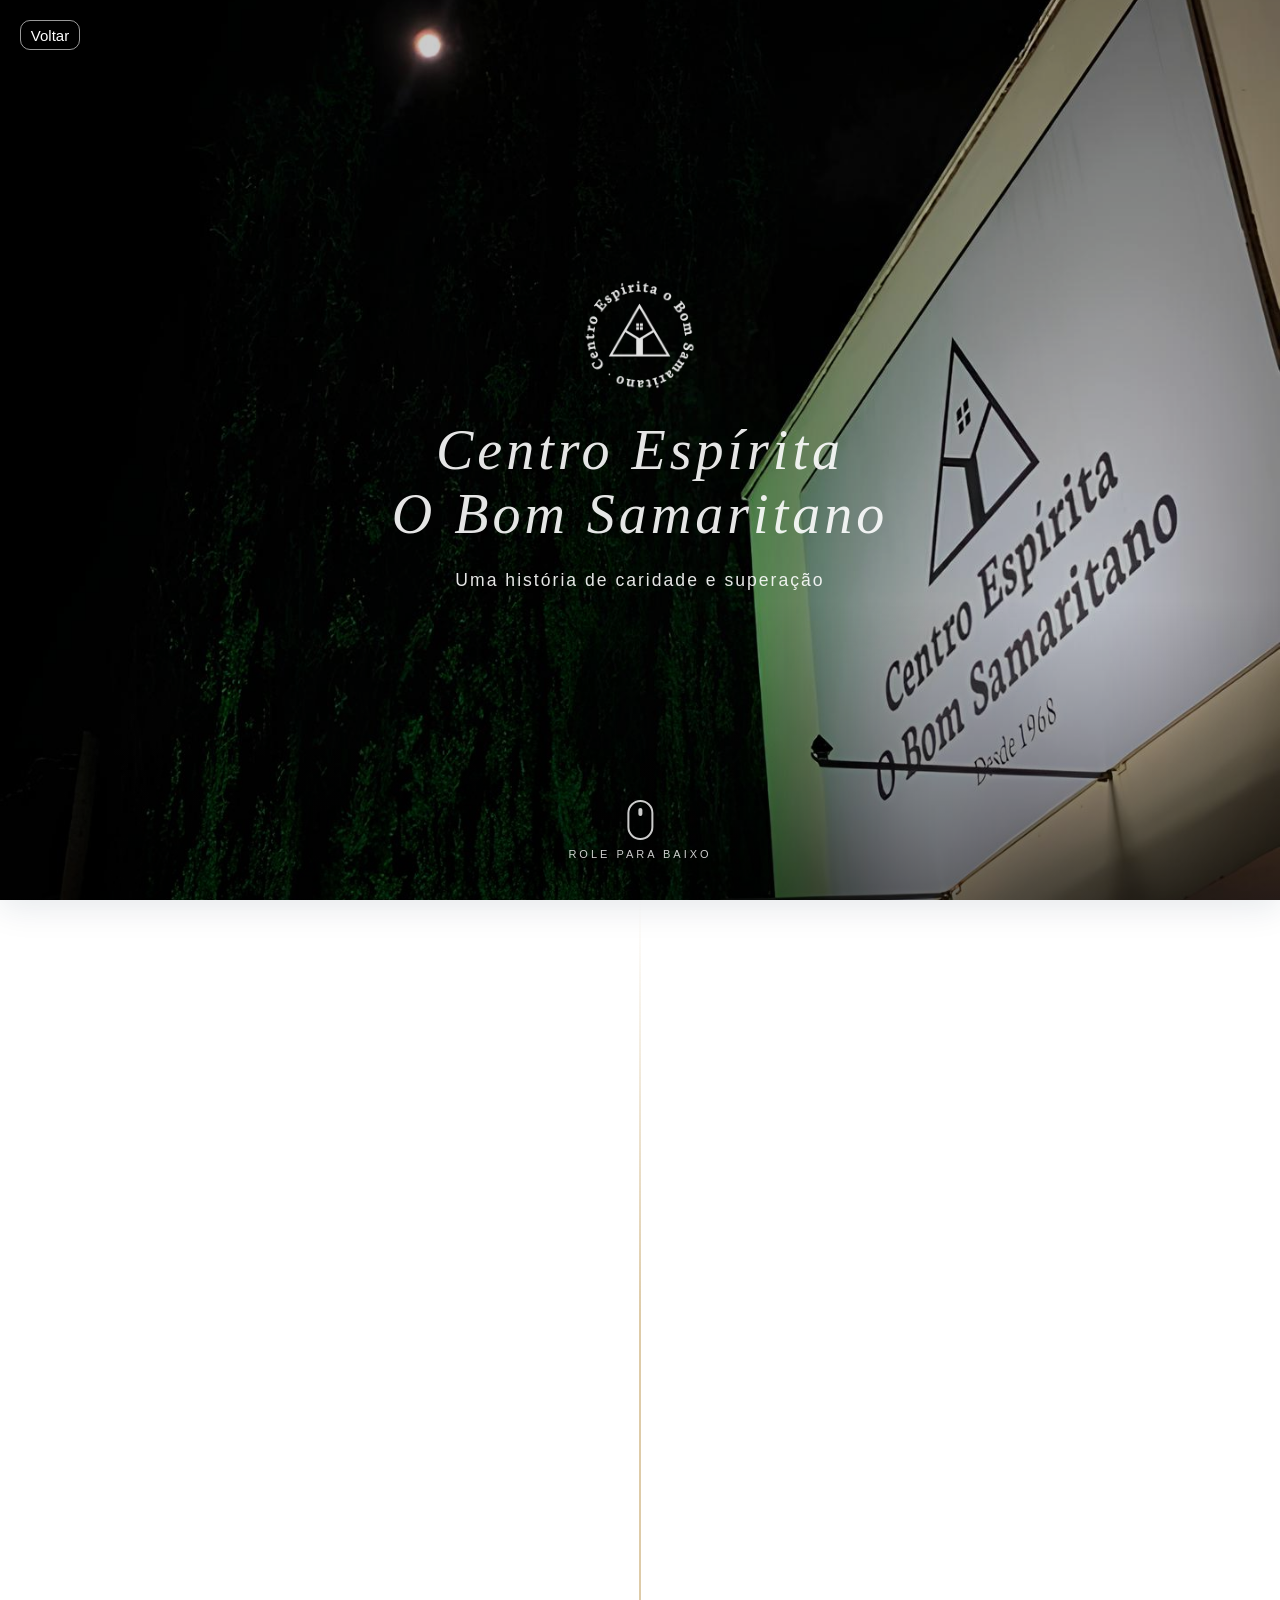
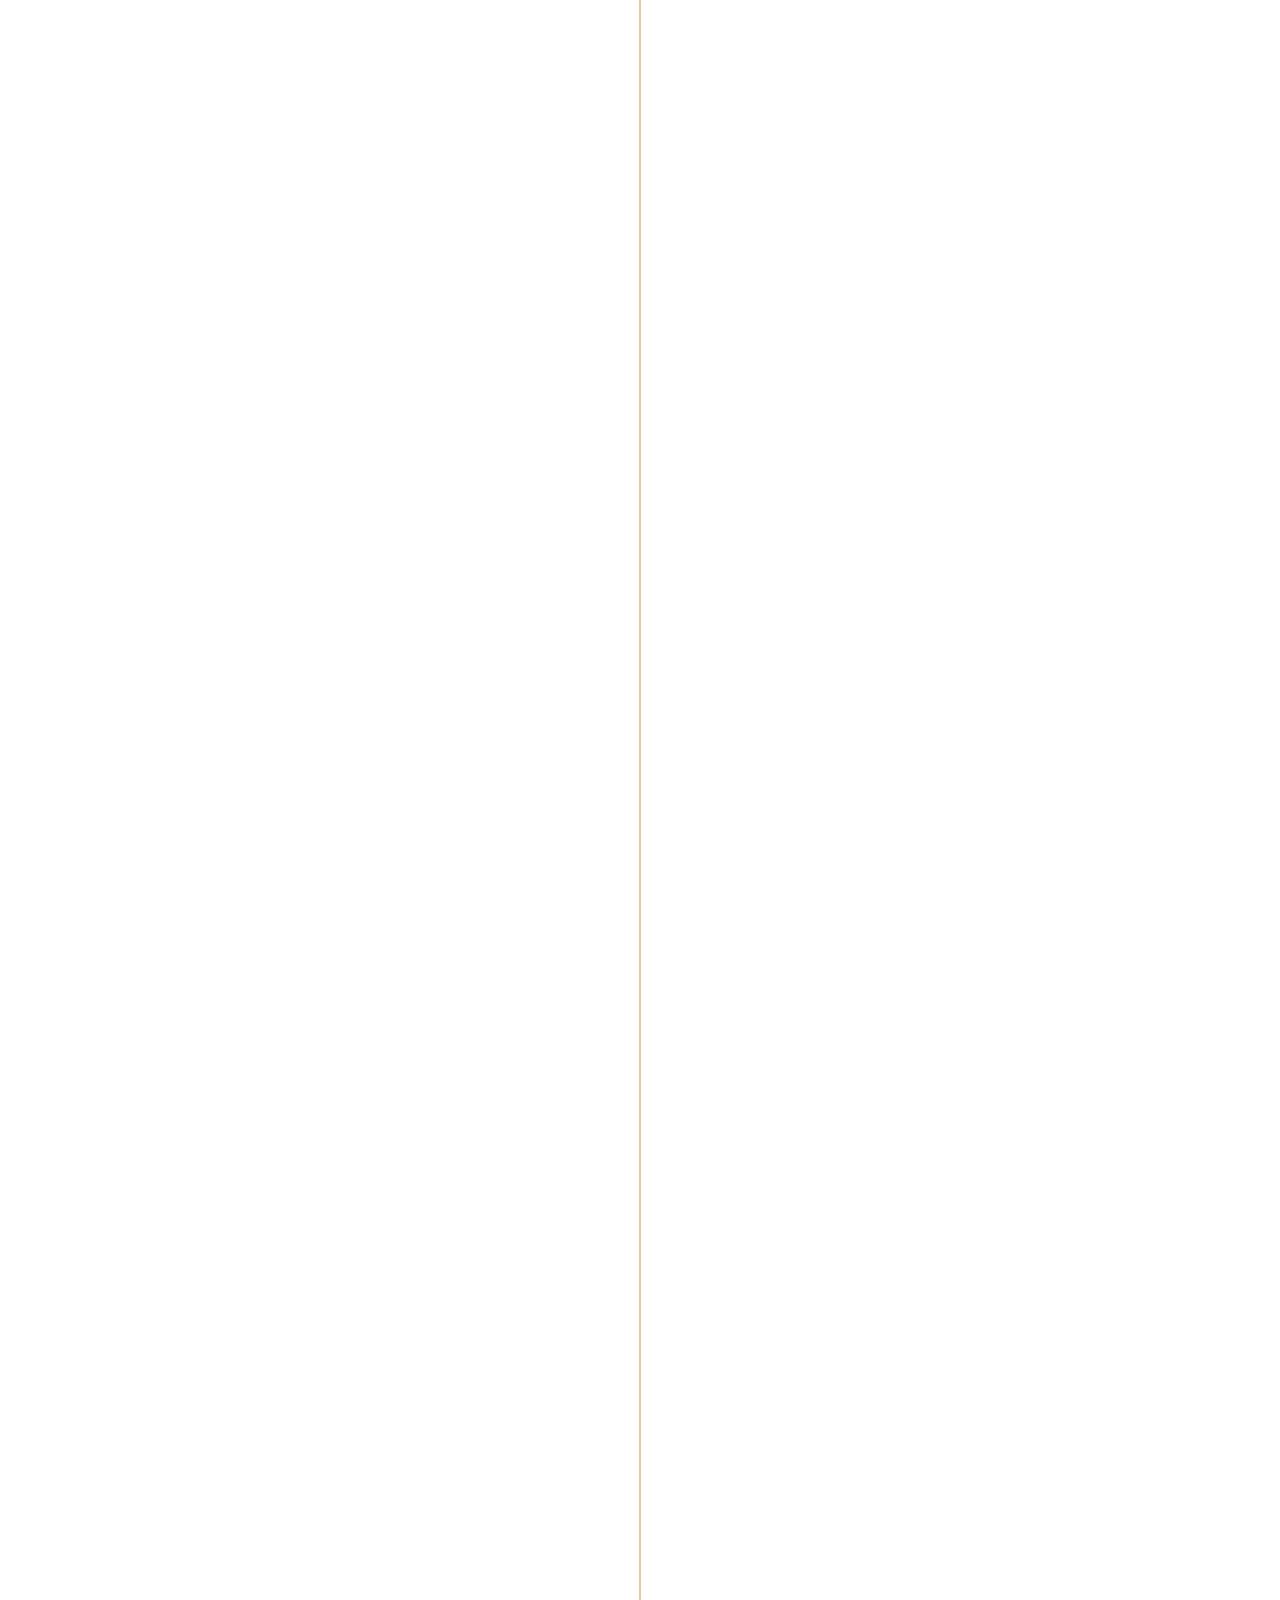
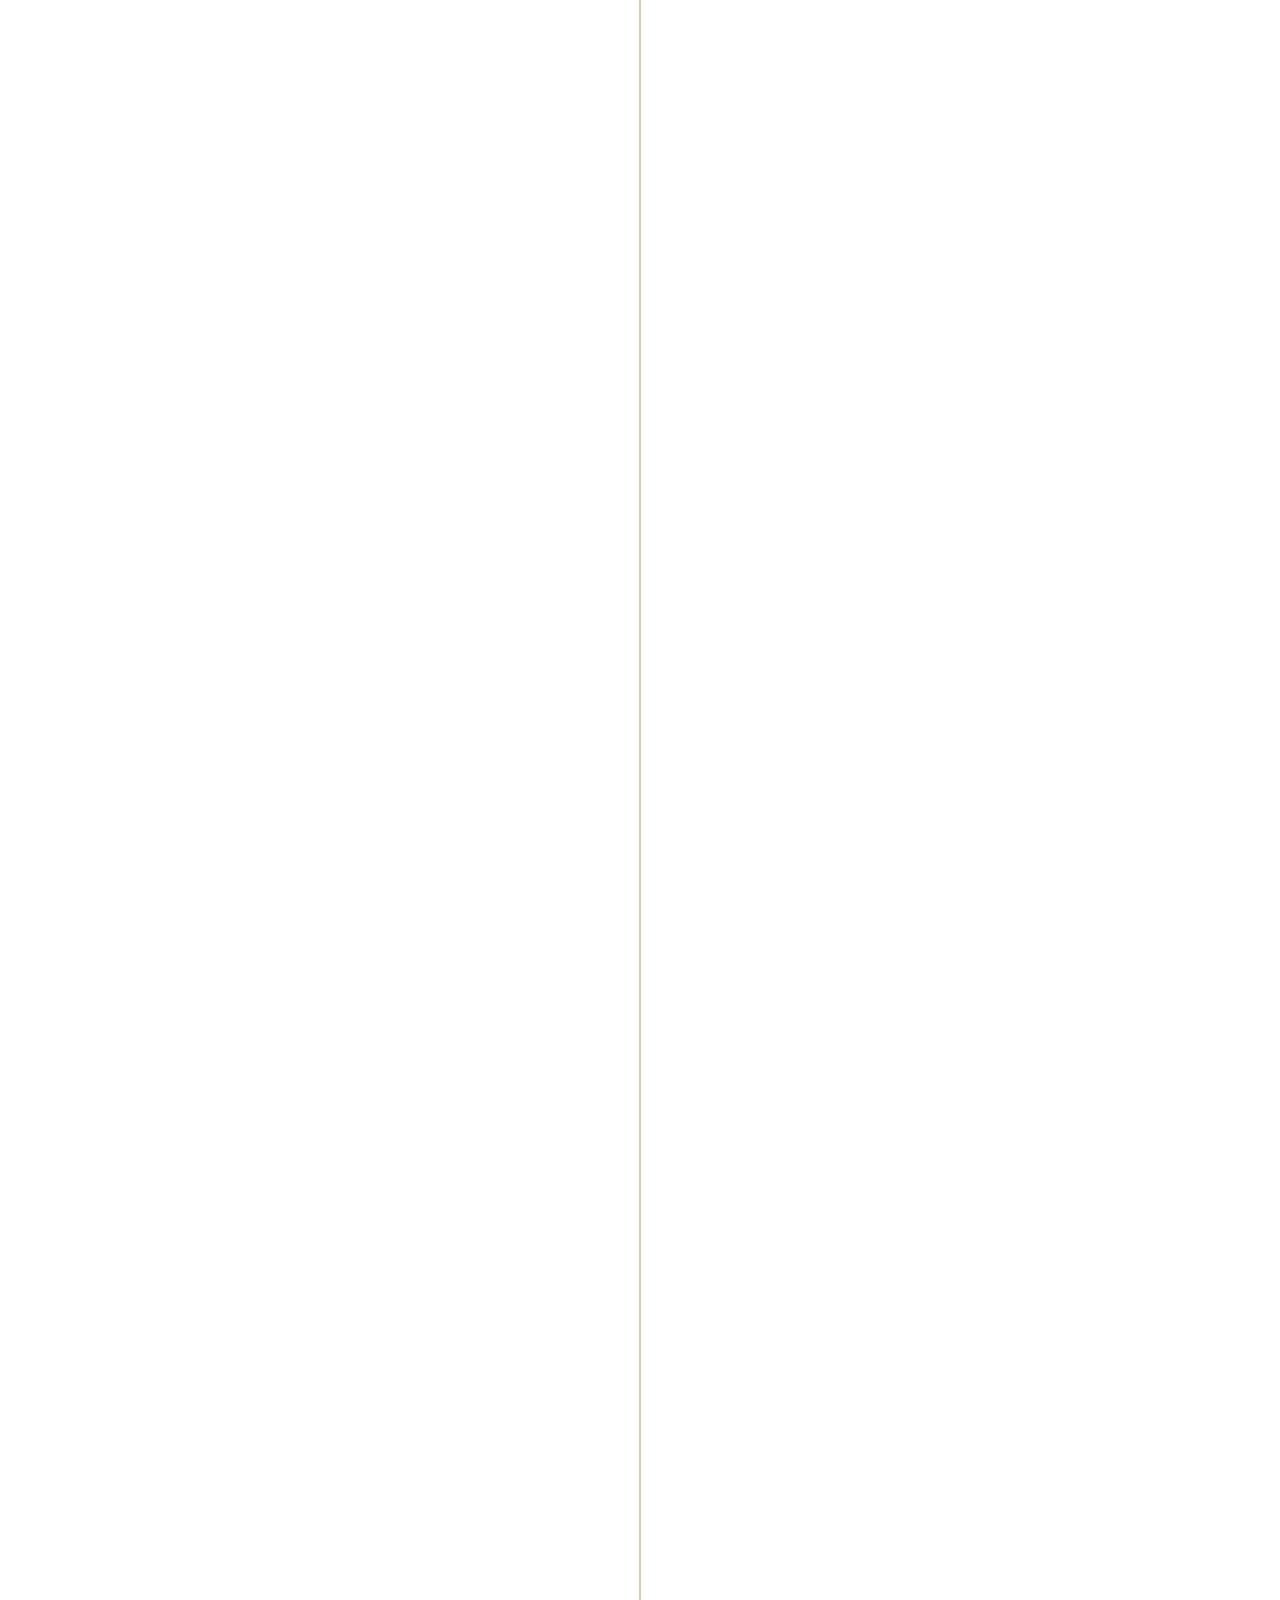
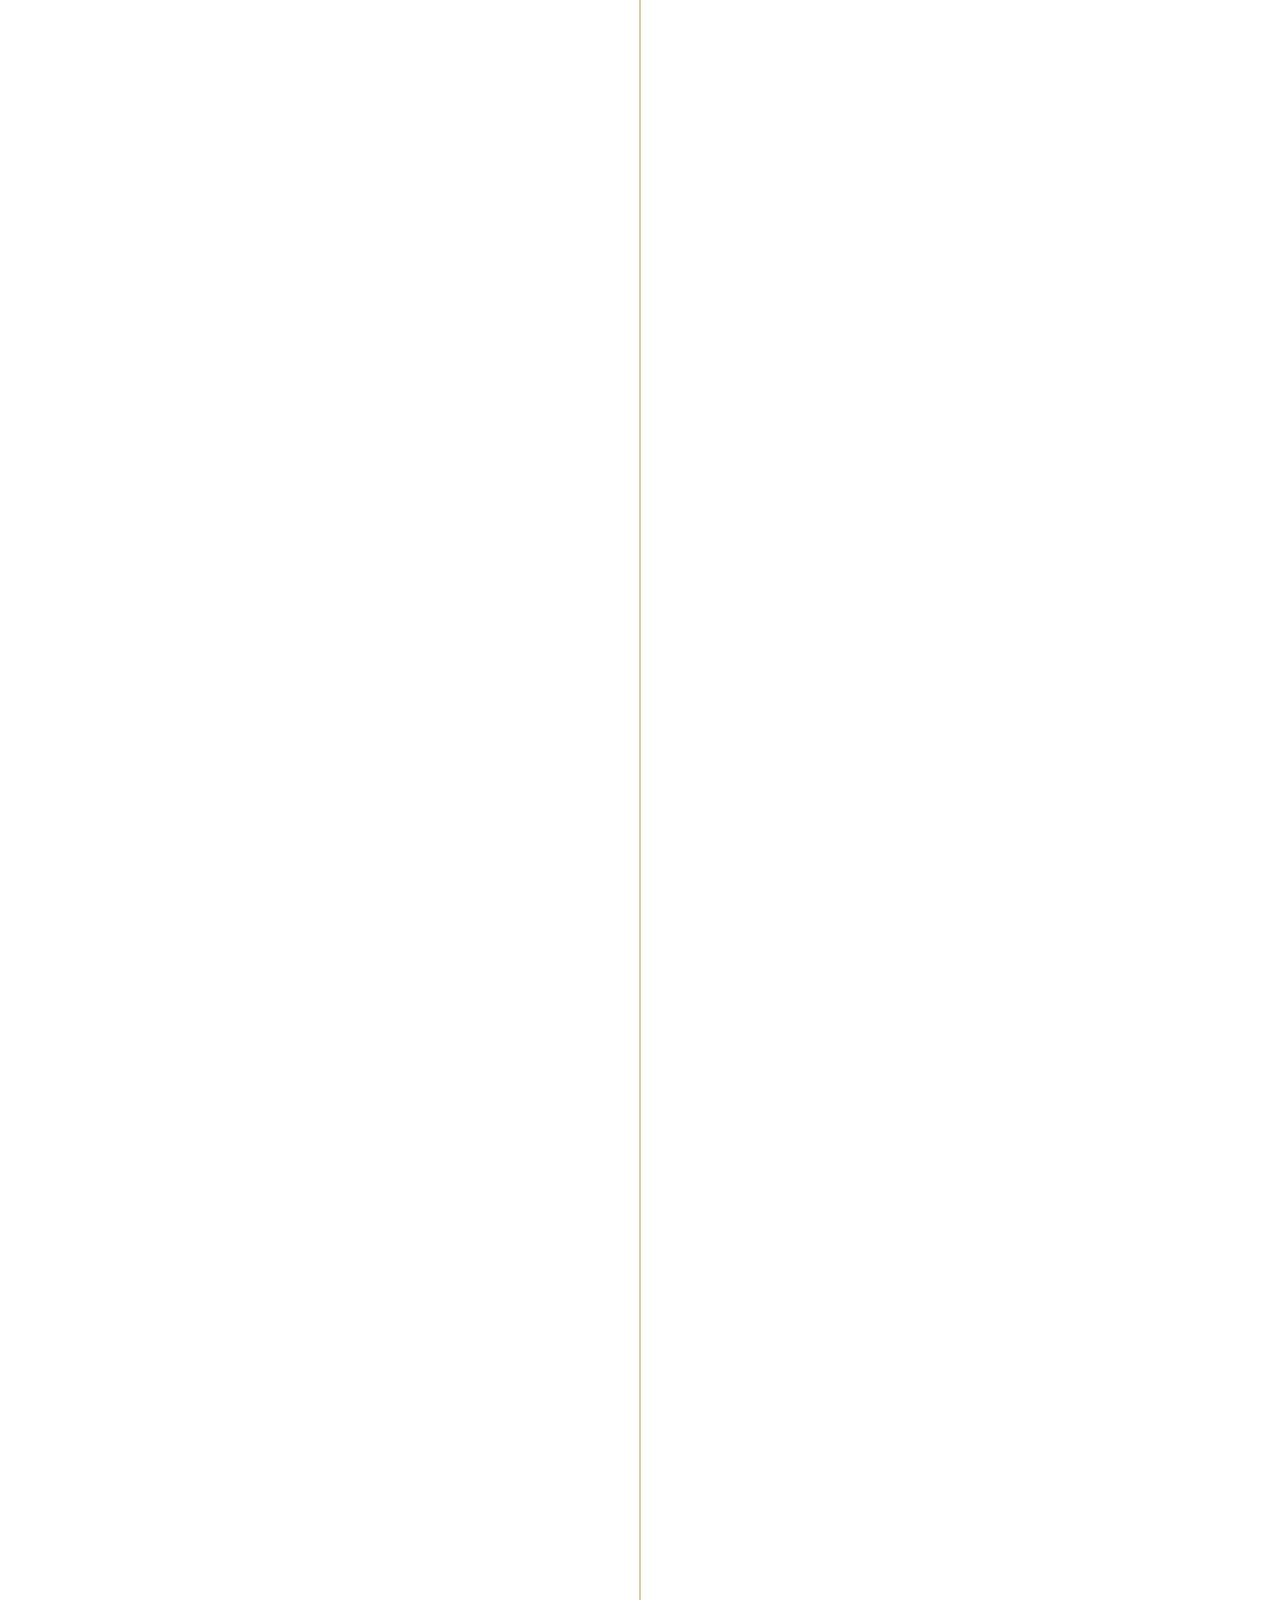
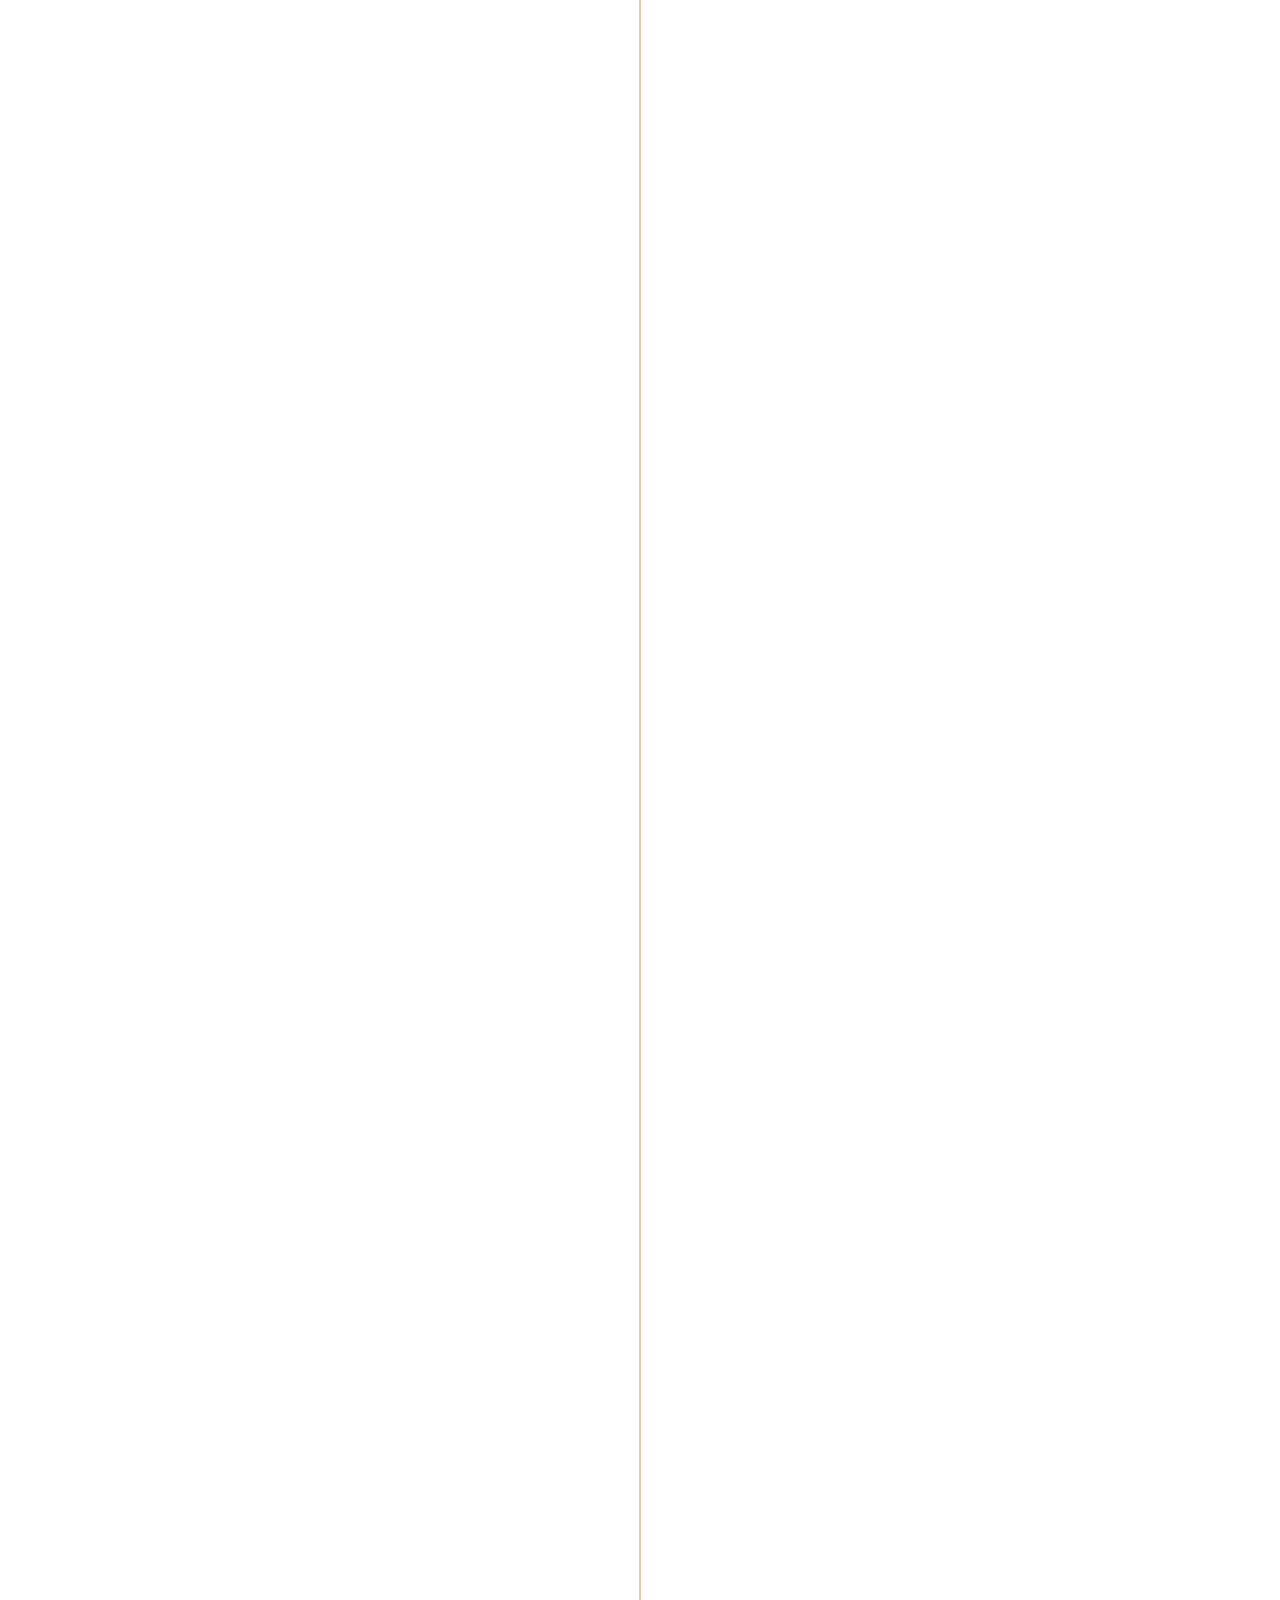
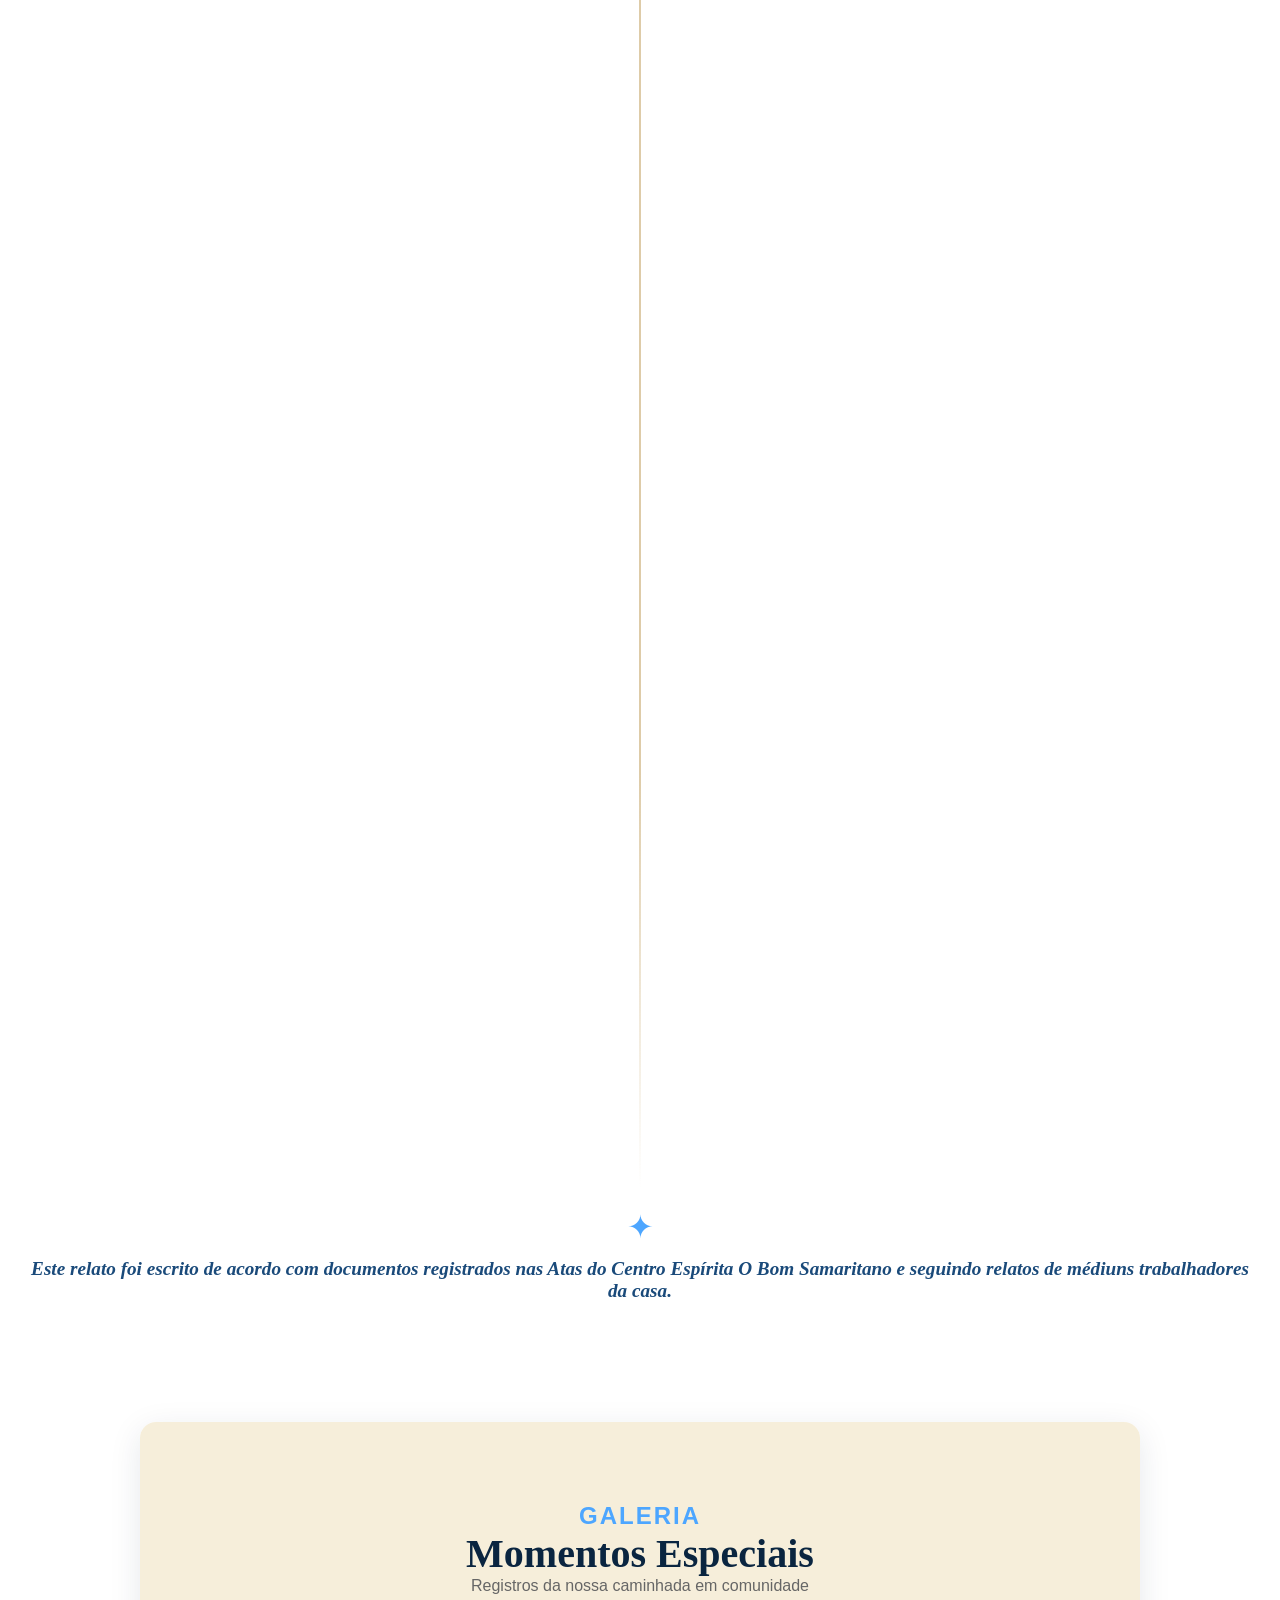
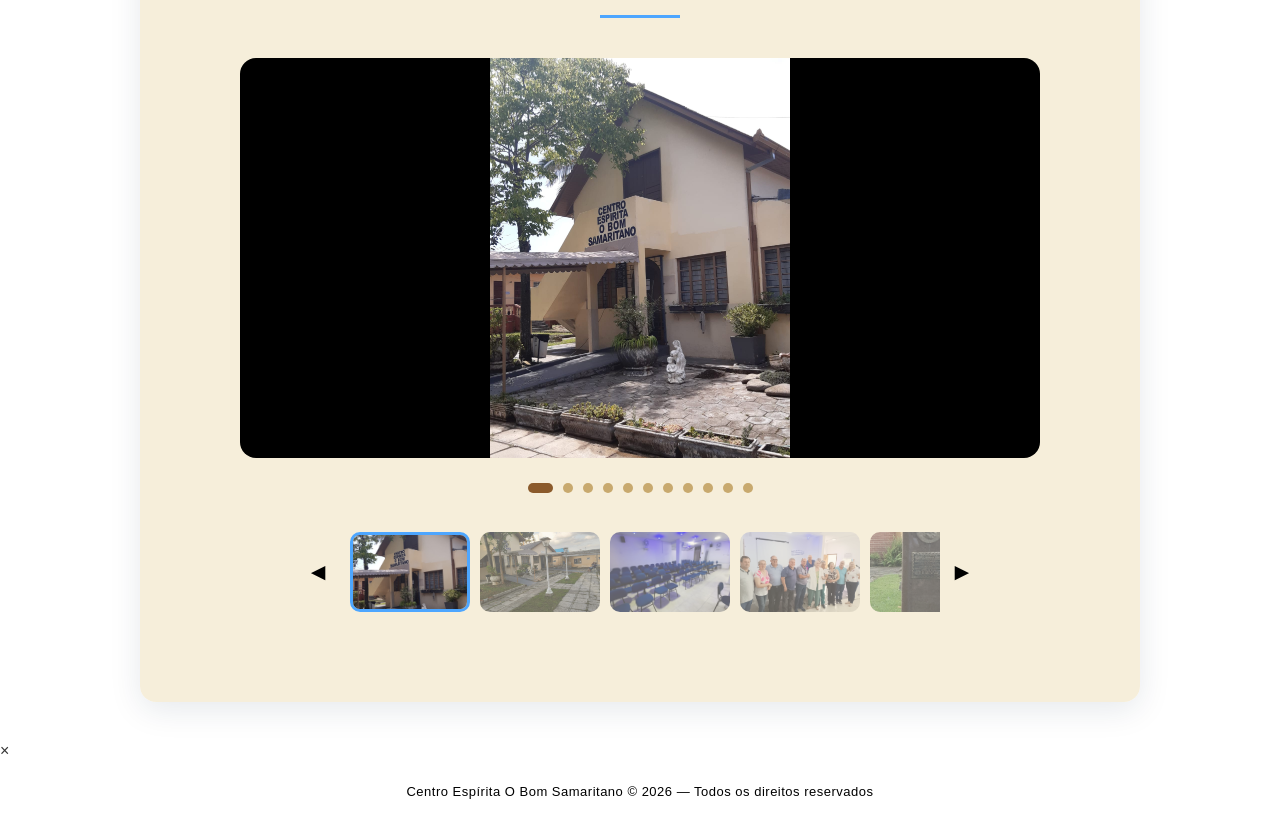
<file: historia.html>
<!DOCTYPE html>
<html lang="pt-BR">
<head>
  <meta charset="UTF-8">
  <meta name="viewport" content="width=device-width, initial-scale=1.0">
  <title>História - O Bom Samaritano</title>
  <link rel="shortcut icon" sizes="180x180" href="./assets/logoColorida2.png" type="image/x-icon">
  <link rel="stylesheet" href="Style.css">
  <link rel="stylesheet" href="historia.css">
  <link href="https://unpkg.com/aos@2.3.4/dist/aos.css" rel="stylesheet">
</head>

<body>
    <!-- NAVBAR FIXA -->
    <body class="historia">

    <div class="fundo-fixo"></div>

        <a href="javascript:history.back()" class="btn-voltar">
        Voltar
        </a>

    <nav class="navbar-historia">
        <img src="/assets/logo.png" alt="Logo CEBS" class="navbar-logo-img">
    </nav>

    <!-- HERO -->
    <section class="hero-historia">

        <div class="overlay">
            <div class="hero-content">
                <img src="/assets/logo.png" alt="Logo CEBS" class="hero-logo">
                <h1>Centro Espírita<br>O Bom Samaritano</h1>
                <p>Uma história de caridade e superação</p>
            </div>
        </div>
    </section>

    <div class="scroll-hint">
        <div class="mouse">
            <div class="wheel"></div>
        </div>
        <p>Role para baixo</p>
    </div>

    <!-- TIMELINE -->
    <div class="timeline">

            <div class="item">
                <div class="card">
                    <h3>O início de tudo</h3>
                    <p>Ao final da década de 1960 e início de 1970, a Doutrina Espírita passava por um processo de expansão e consolidação pelo Brasil. Com nomes como Chico Xavier e Divaldo Franco fortalecendo e divulgando o espiritismo, este conquistava cada vez mais adeptos. E foi nessa época, mais precisamente no dia 24 de junho de 1968 que alguns amigos começaram a se reunir e criaram um grupo espírita. Essas reuniões tinham como objetivo aprofundar o conhecimento dos participantes na doutrina.</p>
                    <br>
                    <p>Filiados ao Icepa – Instituto de Cultura Espírita do Paraná, o grupo foi aumentando. Com investimento próprio, eles possuíam uma casa, onde faziam as reuniões.</p>
                    <br>
                    <p>Em meio aos estudos, o grupo precisava de um nome. Foi então que, olhando para dentro do próprio grupo veio a inspiração. Um dos participantes fazia uma ação voluntária. Ele arrecadava doações de roupas e alimentos e distribuía entre as famílias da Vila Ferroviária (localizada próxima à Vila Guaíra), em Curitiba. Por essa atitude, pelo amor e caridade tão presentes na Doutrina Espírita, em homenagem a esse colega, o nome sugerido e aceito por todos foi Centro Espírita O Bom Samaritano, carinhosamente chamado de CEBS.</p>
                </div>
                <span class="ano">1968</span>
            </div>

            <div class="item direita">
                <div class="card">
                    <h3>Nova sede e Escola de Médiuns</h3>
                    <p>Começou, então, o atendimento à comunidade e o trabalho foi crescendo. E, no ano de 1978, o CEBS deixou a casa da Rua Baltazar Carrasco dos Reis e foi para a Rua Desembargador Westphalen, para ter um espaço maior. Neste ano também foi criada a Escola de Médiuns.</p>
                </div>
                <span class="ano">1978</span>
            </div>

            <div class="item">
                <div class="card">
                    <h3>Parceria com a Faculdade Espírita</h3>
                    <p>Com a aquisição desta nova sede, o Centro passava por certa dificuldade financeira. Foi, então, que no ano seguinte, em 1979, um dos participantes do grupo, o professor Ulyssea (proprietário da Faculdade Espírita do Paraná) sugeriu que o Bom Samaritano transferisse sua sede para a Faculdade (Rua Tobias de Macedo Júnior, 246), onde não pagaria aluguel, e teria muito espaço para os atendimentos. A ideia era vender os dois terrenos (Rua Baltazar e Rua Desembargador Westphalen) e aplicar o valor na compra de outro imóvel. Após uma visita ao local e consulta aos mentores espirituais da Faculdade, registrou-se em ata a seguinte declaração:</p>
                    <br>
                    <p><em>Retirado Registro no Caderno de Atas – Ata n.27 09/09/1979</em></p>
                    <br>
                    <p><em>"Conforme proposição do irmão Ulyssea na última reunião desta Diretoria, oferecendo sede junto a sede da Faculdade para os trabalhos mediúnicos desta casa de oração, o Sr. Presidente expôs aos presentes o resultado da visita que fez àquela Instituição, analisando as vantagens da mudança, mesmo sem estar concluído, a casa que tem estilo de Igreja, presta-se bastante bem para as reuniões, cujo espaço exclusivo comporta aproximadamente 50 pessoas e seus metros quadrados de área construída."</em></p>
                    <br>
                    <p>Foi feita a mudança e, no mesmo ano, o Centro iniciava uma nova jornada, numa nova sede onde permaneceu por 43 anos.</p>
                    <br>
                    <p>Com o tempo, os bens imóveis do Centro Espírita começaram a ser alvo de invasão de moradores de rua e de vândalos. Por isso, em função do acordo firmado com o professor Ulyssea em relação à mudança de sede, os bens foram passados para a posse da Fundação de Cultura Espírita, que assumiu as prestações que faltavam para finalizar o pagamento. Assim, o Centro Espírita O Bom Samaritano ficava livre das dívidas dos terrenos e construção da casa, já que possuía uma nova sede na Faculdade Espírita do Paraná.</p>
                    <br>
                    <p>E, assim, os atendimentos continuaram e foram aumentando com o passar do tempo, inclusive os alunos da Faculdade demonstraram interesse em participar das reuniões espíritas.</p>
                </div>
                <span class="ano">1979</span>
            </div>

            <div class="item direita">
                <div class="card">
                    <h3>Crescimento e ações beneficentes</h3>
                    <p>Na década de 1980, o Bom Samaritano começou a participar e promover eventos com o intuito de arrecadar fundos para, além de manter o funcionamento da casa, melhorar o atendimento (estrutura física) e continuar auxiliando as famílias carentes. O CEBS participou da Feira de Artesanato na Praça Oswaldo Cruz, organizou Chá Beneficente, entre outras ações.</p>
                </div>
                <span class="ano">1980</span>
            </div>

            <div class="item">
                <div class="card">
                    <h3>Casa cheia de vida</h3>
                    <p>No ano de 1988, a Casa realizava trabalho durante quase todos os dias da semana, tinha o Grupo Joanna De Angelis, Grupo Eurípedes Barsanulfo, Grupo Frei Antônio, Evangelização e grupo de jovens. Dessa forma, a estrutura física voltou a ser uma preocupação, pois a casa estilo Capelinha onde era o CEBS, já não comportava mais todas as pessoas que procuravam atendimento.</p>
                </div>
                <span class="ano">1988</span>
            </div>

            <div class="item direita">
                <div class="card">
                    <h3>Nova gestão e reforma</h3>
                    <p>E assim, passou-se o tempo, atendendo o público, praticando a caridade e buscando recursos para aumentar a sede. Foi quando, em 1998, Marina Zanatta assumiu a Diretoria do Centro. Logo, iniciou a busca por apoio financeiro de empresários, realizou mais eventos para, finalmente, iniciar a reforma da Casa Espírita, que estava comprometida por cupins. Assim, em 2003, foi construído o segundo andar da Capelinha. Além disso, neste mesmo ano, foi criado o Grupo de Estudos sobre a Doutrina Espírita às segundas-feiras à noite. Dois anos depois, deu-se início ao projeto de construção do segundo prédio, ao lado da Capelinha, que comportaria os grupos de estudo. Ele foi concluído em 2006.</p>
                    <br>
                    <p>Dentre todas as ações promovidas pelo CEBS, uma das mais marcantes foi a construção da Escola Rural Onofre Soares, o que beneficiou mais de 100 crianças que dependiam da escola para fazer as refeições diárias.</p>
                    <br>
                    <p>Entre ações beneficentes, doações de cestas básicas e eventos para arrecadar recursos financeiros, o Centro Espírita foi trabalhando, aumentando grupo de estudos. Por um tempo promoveu o Grupo de Evangelização Infantil, realizava o atendimento fraterno e o atendimento de saúde.</p>
                </div>
                <span class="ano">1998–2006</span>
            </div>

            <div class="item">
                <div class="card">
                    <h3>Atendimento de saúde espiritual</h3>
                    <p>A partir do ano de 2010, a Presidente Marina com demais médiuns fizeram algumas excursões para a Cidade São José (região metropolitana de Florianópolis) para visitar os trabalhos de tratamento de saúde e cirurgias espirituais realizados no Núcleo Espírita Nosso Lar. Durante aquele mesmo ano foi criada a sala de macas, para que o atendimento de saúde fosse feito de forma mais específica e separado dos outros atendimentos da casa.</p>
                </div>
                <span class="ano">2010</span>
            </div>

            <div class="item direita">
                <div class="card">
                    <h3>A pandemia não para a caridade</h3>
                    <p>No ano de 2020, o mundo passou por um período muito complicado, uma pandemia que trancou todos em casa, não era permitida a realização de reuniões, assim como muitos pontos comerciais, muitos centros religiosos fecharam durante este período, para não correr risco de contágio. O Bom Samaritano também teve que se manter fechado durante o resto do ano e, voltou a abrir suas portas, em 2021 com os cuidados necessários e orientados pela Vigilância Sanitária. Mas as orações e estudos dos médiuns da Casa não tiveram pausa, eles continuaram durante todo o período de confinamento, realizando trabalhos a distância através meditações orientadas por mídias eletrônicas, nos mesmos dias e horários dos trabalhos presenciais. Além disso, durante esse difícil período para todos, a presidente não fechou as portas para a caridade. O CEBS continuava recebendo doações de alimentos toda quinta-feira, para que pudessem ser montadas as cestas básicas e entregues a famílias que precisavam desse auxílio.</p>
                </div>
                <span class="ano">2020</span>
            </div>

            <div class="item">
                <div class="card">
                    <h3>A batalha pelo imóvel</h3>
                    <p>Em meio ao trabalho mediúnico, o Bom Samaritano passou a enfrentar um problema mais sério. Já era de conhecimento da instituição que a Faculdade Espírita passava por dificuldades financeiras desde o ano de 1999. Com o passar do tempo, as dificuldades foram aumentando e ela foi à falência. Em função de todo o embróglio que envolvia a Faculdade, no ano de 2016, pois na época em que foi feito o acordo com o professor Ulyssea, levava-se mais em conta a questão da honra, valia o aperto de mão, o olho no olho, por isso, nenhum dos envolvidos atentou-se ao fato da necessidade do registro em cartório da documentação do terreno da Faculdade Espírita sendo passado para a posse do Centro Espírita, muito menos, a importância do registro oficial das atas das reuniões.</p>
                    <br>
                    <p>Desta forma, o Centro Espírita O Bom Samaritano viu-se obrigado a entrar com um processo de Usucapião com objetivo de manter o terreno e imóvel que haviam sido cedidos pelo professor Ulyssea, para ser a sede do Centro Espírita O Bom Samaritano.</p>
                    <br>
                    <p>Nos anos seguintes, o CEBS foi perdendo os recursos judiciais. Sendo assim, ao final do ano de 2023, a Diretoria da Casa foi informada do leilão do terreno onde estava localizado o Centro Espírita e que, por isso, teria 30 dias para deixar o imóvel. Conseguiu-se um prazo maior para que entregasse a casa, e, então, começou a busca por um novo imóvel que comportasse o Bom Samaritano e sua assistência.</p>
                </div>
                <span class="ano">2016–2023</span>
            </div>

            <div class="item direita">
                <div class="card">
                    <h3>Renovação e nova sede</h3>
                    <p>2024 foi um ano de adaptação e renovação. Numa casa nova, com boa parte da assistência também nova, o Centro Espírita O Bom Samaritano se reergueu. Muitas pessoas acompanharam o CEBS, continuaram indo mesmo com a mudança de endereço, mas o Centro conquistou muitas pessoas que ainda não conheciam o trabalho realizado, a cada dia percebe-se um rosto novo em meio aos tantos que vão buscar uma palavra de amor, de consolo, de equilíbrio em nossa Casa.</p>
                    <br>
                    <p>Agora situado na Avenida Vicente Machado n. 2657, o CEBS mantém montado o Bazar Beneficente, que abre de terça a quinta e um sábado por mês e é uma das principais rendas da Casa. Além disso, continuou com os trabalhos de domingo, que iniciaram na sede da Faculdade, com palestras públicas e passe coletivo. E, em 2024, criou-se o grupo de evangelização infantil, o "Minutinhos com Jesus", que tem como objetivo levar a palavra e os ensinamentos de Jesus para as crianças, de forma lúdica, com muito amor e brincadeiras.</p>
                    <br>
                    <p>Nessa nova sede também, nomeou-se a sala de macas com o nome de Mosara Bento, em homenagem à esta irmã tão importante da história do CEBS, que desencarnou no ano de 2021. Continua-se com Grupo de Estudos às segundas-feiras, tanto para iniciantes quanto para as pessoas que desejam desenvolver a mediunidade. E de terça a quinta-feira o trabalho continua com o atendimento fraterno, atendimento de saúde, as palestras e os passes. Para a realização de todas as atividades, além de contar com a orientação e proteção dos mentores (Irmão Maneco e Pena Branca), o CEBS tem o auxílio do Sr. Gilberto, outro médium muito importante para o desenvolvimento do Centro Espírita, que também já desencarnou, e continua seus trabalhos no plano espiritual.</p>
                </div>
                <span class="ano">2024</span>
            </div>

            <div class="item">
                <div class="card">
                    <h3>O CEBS hoje</h3>
                    <p>Agora, ao final do ano de 2025, o Centro Espírita o Bom Samaritano tem como sua presidente Marinete Zanatta, presente no CEBS há 42 anos. Além dela, conta com 60 médiuns e estagiários, que realizam e auxiliam os trabalhos durante todos os dias, com muito amor. A busca pela sede própria continua, mas o amor, a caridade e a determinação de todos faz com que todo o trabalho seja realizado de forma leve, com todo o apoio e suporte da espiritualidade e guiados pelo Irmão Maneco, Doutor Bezerra de Menezes, todas as entidades que trabalham na nossa casa. Além de amor de Deus nosso Pai e de Jesus, nosso Mestre e guia.</p>
                    <br>
                </div>
                <span class="ano">2025</span>
            </div>

        </div>

        <!-- FIM -->
        <div class="timeline-fim">
            <span class="estrela">✦</span>
            <p><strong>Este relato foi escrito de acordo com documentos registrados nas Atas do Centro Espírita O Bom Samaritano e seguindo relatos de médiuns trabalhadores da casa.</strong></p>
        </div>


        <!-- GALERIA -->
        <section class="galeria">

            <h2 class="titulo">GALERIA</h2>
            <h3 class="titulo-principal">Momentos Especiais</h3>
            <p class="subtitulo">Registros da nossa caminhada em comunidade</p>

            <div class="linha"></div>

            <!-- IMAGEM PRINCIPAL -->
            <div class="viewer">
                <img id="imagemPrincipal" src="/assets/foto1.jpeg" alt="">
            </div>

            <!-- DOTS -->
            <div class="dots" id="dots"></div>

            <!-- MINIATURAS -->
            <div class="thumbs-container">

                <button class="seta" onclick="scrollThumbs(-200)">◄</button>

                    <div class="thumbs" id="thumbs">
                        <img src="/assets/foto1.jpeg" data-legenda="">
                        <img src="/assets/foto3.jpeg" data-legenda="">
                        <img src="/assets/foto6.jpeg" data-legenda="">
                        <img src="/assets/foto8.jpeg" data-legenda="">
                        <img src="/assets/foto2.jpeg" data-legenda="">
                        <img src="/assets/foto7.jpeg" data-legenda="">
                        <img src="/assets/foto5.jpeg" data-legenda="">
                        <img src="/assets/foto9.jpeg" data-legenda="">
                        <img src="/assets/atual.jpeg" data-legenda="">
                        <img src="/assets/antes.jpeg" data-legenda="">
                        <img src="/assets/fachadaAntiga.jpeg" data-legenda="">
                    </div>

                <button class="seta" onclick="scrollThumbs(200)">►</button>

            </div>

        </section>

        <body class="historia">

      <!-- MODAL -->
        <div id="modal" class="modal">
            <span class="fechar" onclick="fecharModal()">×</span>
            <img id="imgModal">
        </div>

        <!-- BOTÃO VOLTAR AO TOPO -->
        <button class="btn-topo" onclick="window.scrollTo({top: 0, behavior: 'smooth'})">↑</button>
    
         <script src="https://unpkg.com/aos@2.3.4/dist/aos.js"></script>
        <script src="script.js"></script>
        
        <footer>
            <p>Centro Espírita O Bom Samaritano &copy; 2026 — Todos os direitos reservados</p>
        </footer>

    </body>

</html>
</file>
<file: Style.css>
/*{
  outline: 1px solid red;
}*/

html {
  scroll-behavior: smooth;
}

html, body {
  overflow-x: hidden;
  width: 100%;
}

.hero {
  width: 100vw;
  max-width: 100%;
}

/* ===== RESET ===== */
*, *::before, *::after {
  margin: 0;
  padding: 0;
  box-sizing: border-box;
}

/* ===== VARIÁVEIS ===== */
:root {
  --azul-escuro: #0a2540;
  --azul-medio: #1a4a7a;
  --azul-claro: #4da6ff;
  --azul-suave: rgba(255,255,255,0.88);
  --branco: #ffffff;
  --cinza: #666;
}

/* ===== BODY ===== */
body:not(.historia) {
  font-family: 'Lato', sans-serif;
  color: #333;
  background: url('/assets/ceu.jpeg') no-repeat center/cover;
  background-attachment: fixed;
  min-height: 100vh;
  overflow-x: hidden;
}

/* ===== NAVBAR ===== */
.navbar {
  position: fixed;
  top: 0;
  left: 0;
  width: 100%;
  z-index: 999;
  padding: 14px 40px;
  background: rgba(10, 37, 64, 0.0);
  backdrop-filter: blur(0px);
  transition: background 0.6s ease, backdrop-filter 0.6s ease, box-shadow 0.6s ease;
}

.navbar.visivel {
  background: rgba(10, 37, 64, 0.85);
  backdrop-filter: blur(10px);
  -webkit-backdrop-filter: blur(10px);
  box-shadow: 0 2px 20px rgba(0,0,0,0.2);
}

.nav-container {
  display: flex;
  justify-content: space-between;
  align-items: center;
  max-width: 100%;
  padding: 0 40px;
  position: relative;
}

.nav-logo {
  height: 40px;
  width: auto;
  filter: brightness(0) invert(1);
}

.nav-container {
  padding-left: 0; /* ← remove padding extra da esquerda */
  padding-right: 0;
}

/* fallback se não tiver logo */
.logo-text {
  font-family: 'Cormorant Garamond', serif;
  font-size: 1.2rem;
  font-style: italic;
  color: white;
  letter-spacing: 2px;
}

/* ===== MENU BTN (HAMBURGUER) ===== */
.menu-btn {
  position: relative;
  height: 27px;
  width: 20px;
  cursor: pointer;
  z-index: 1001;
  transition: opacity 0.25s ease;
}

.menu-btn:hover {
  opacity: 0.7;
}

.menu-btn span {
  background: white;
  border: none;
  height: 2px;
  width: 100%;
  position: absolute;
  top: 0;
  left: 0;
  transition: all 0.35s ease;
  cursor: pointer;
  border-radius: 2px;
}

.menu-btn span:nth-of-type(2) {
  top: 8px;
}

.menu-btn span:nth-of-type(3) {
  top: 16px;
}

.menu-btn.active .hamburguer-1 {
  transform: translateY(8px) rotate(45deg);
}

.menu-btn.active .hamburguer-2 {
  opacity: 0;
}

.menu-btn.active .hamburguer-3 {
  transform: translateY(-8px) rotate(-45deg);
}

/* ===== OVERLAY FULLSCREEN ===== */
.overlay.open {
  opacity: 1;
  visibility: visible;
  height: 100%;
}

/* ===== MENU LATERAL ===== */
.menu-lateral {
  position: fixed;
  top: 0;
  right: 0;
  width: 300px;
  height: 100vh;
  background: var(--azul-escuro);
  z-index: 1001;
  display: flex;
  flex-direction: column;
  padding: 60px 40px 40px;
  gap: 40px;
  transform: translateX(100%);
  transition: transform 0.4s cubic-bezier(0.4, 0, 0.2, 1);
  border-left: 1px solid rgba(255,255,255,0.08);
}

.menu-lateral.open {
  transform: translateX(0);
}

.menu-lateral-fechar {
  position: absolute;
  top: 24px;
  right: 28px;
  background: none;
  border: none;
  color: rgba(255,255,255,0.5);
  font-size: 20px;
  cursor: pointer;
  transition: color 0.3s, transform 0.3s;
  line-height: 1;
}

.menu-lateral-fechar:hover {
  color: white;
  transform: rotate(90deg);
}

.menu-lateral nav ul {
  list-style: none;
  display: flex;
  flex-direction: column;
  gap: 8px;
}

.menu-lateral nav ul li {
  opacity: 0;
  transform: translateX(20px);
  transition: opacity 0.3s ease, transform 0.3s ease;
}

.menu-lateral.open li:nth-child(1) { opacity: 1; transform: translateX(0); transition-delay: 0.10s; }
.menu-lateral.open li:nth-child(2) { opacity: 1; transform: translateX(0); transition-delay: 0.15s; }
.menu-lateral.open li:nth-child(3) { opacity: 1; transform: translateX(0); transition-delay: 0.20s; }
.menu-lateral.open li:nth-child(4) { opacity: 1; transform: translateX(0); transition-delay: 0.25s; }
.menu-lateral.open li:nth-child(5) { opacity: 1; transform: translateX(0); transition-delay: 0.30s; }
.menu-lateral.open li:nth-child(6) { opacity: 1; transform: translateX(0); transition-delay: 0.35s; }

.menu-lateral nav ul li a {
  display: block;
  padding: 12px 0;
  font-family: 'Cormorant Garamond', serif;
  font-size: 1.4rem;
  font-weight: 300;
  font-style: italic;
  color: rgba(255,255,255,0.75);
  text-decoration: none;
  letter-spacing: 1px;
  border-bottom: 1px solid rgba(255,255,255,0.07);
  transition: color 0.3s, padding-left 0.3s;
}

.menu-lateral nav ul li a:hover {
  color: var(--azul-claro);
  padding-left: 8px;
}

.menu-lateral-rodape {
  margin-top: auto;
  opacity: 0.35;
}

.menu-lateral-rodape p {
  font-family: 'Lato', sans-serif;
  font-size: 10px;
  letter-spacing: 3px;
  text-transform: uppercase;
  color: white;
}

.menu-lateral-rodape em {
  font-family: 'Cormorant Garamond', serif;
  font-size: 13px;
  font-style: italic;
  color: white;
}

/* ===== BACKDROP ===== */
.menu-backdrop {
  position: fixed;
  inset: 0;
  background: rgba(0,0,0,0.5);
  backdrop-filter: blur(3px);
  z-index: 1000;
  opacity: 0;
  pointer-events: none;
  transition: opacity 0.4s ease;
}

.menu-backdrop.open {
  opacity: 1;
  pointer-events: all;
}

.overlay-menu a::after {
  content: '';
  position: absolute;
  bottom: 0;
  left: 50%;
  width: 0%;
  transform: translateX(-50%);
  height: 1px;
  background: var(--azul-claro);
  transition: width 0.35s ease;
}

.overlay-menu a:hover {
  color: var(--azul-claro);
}

.overlay-menu a:hover::after {
  width: 100%;
}

@keyframes fadeInRight {
  0%   { opacity: 0; left: 20%; }
  100% { opacity: 1; left: 0; }
}

/* ===== HERO ===== */
.hero {
  height: 100vh;
  background: url('assets/ceu.jpeg') no-repeat center/cover;
  background-attachment: fixed;
  position: relative;
  display: flex;
  align-items: center;
  justify-content: flex-start;
  padding: 0 8vw;
}

.hero-overlay {
  position: absolute;
  inset: 0;
  background: linear-gradient(to right, rgba(0,0,0,0.75) 0%, rgba(0,0,0,0.3) 60%, transparent 100%);
  z-index: 0;
}

.hero-fade {
  position: absolute;
  bottom: 0;
  left: 0;
  width: 100%;
  height: 200px;
  background: linear-gradient(to bottom, transparent, rgba(0,0,0,0.4));
  z-index: 1;
}

.hero-content {
  position: relative;
  z-index: 2;
  color: white;
  max-width: 600px;
}

.hero-tag {
  font-family: 'Lato', sans-serif;
  font-size: 11px;
  letter-spacing: 4px;
  text-transform: uppercase;
  display: block;
  margin-bottom: 16px;
  opacity: 0;
  animation: fadeSubir 1s ease forwards;
  animation-delay: 0.2s;
}

.hero-content h1 {
  font-family: 'Cormorant Garamond', serif;
  font-size: clamp(2.5rem, 6vw, 4.5rem);
  font-weight: 300;
  line-height: 1.15;
  margin-bottom: 20px;
  opacity: 0;
  animation: fadeSubir 1s ease forwards;
  animation-delay: 0.5s;
}

.hero-content h1 em {
  font-style: italic;
  font-weight: 300;
}

.hero-content p {
  font-size: clamp(1rem, 2vw, 1.2rem);
  font-weight: 300;
  opacity: 0;
  margin-bottom: 32px;
  animation: fadeSubir 1s ease forwards;
  animation-delay: 0.8s;
  line-height: 1.6;
}

/* BOTÕES HERO */
.hero-botoes {
  display: flex;
  gap: 15px;
  flex-wrap: wrap;
  opacity: 0;
  animation: fadeSubir 1s ease forwards;
  animation-delay: 1.1s;
}

.btn-primary {
  display: inline-block;
  padding: 14px 28px;
  background: var(--azul-claro);
  color: white;
  text-decoration: none;
  border-radius: 10px;
  font-family: 'Lato', sans-serif;
  font-size: 14px;
  font-weight: 700;
  letter-spacing: 0.5px;
  transition: background 0.3s, transform 0.2s;
}

.btn-primary:hover {
  background: #2e8fe0;
  transform: translateY(-2px);
}

.btn-secondary {
  display: inline-block;
  padding: 14px 28px;
  background: rgba(255,255,255,0.15);
  color: white;
  text-decoration: none;
  border-radius: 10px;
  font-family: 'Lato', sans-serif;
  font-size: 14px;
  font-weight: 400;
  border: 1px solid rgba(255,255,255,0.3);
  transition: background 0.3s, transform 0.2s;
  backdrop-filter: blur(4px);
}

.btn-secondary:hover {
  background: rgba(255,255,255,0.25);
  transform: translateY(-2px);
}

.btn-outline {
  display: inline-block;
  padding: 10px 22px;
  background: transparent;
  color: var(--azul-medio);
  text-decoration: none;
  border-radius: 10px;
  font-family: 'Lato', sans-serif;
  font-size: 13px;
  font-weight: 600;
  letter-spacing: 0.5px;
  border: 1.5px solid var(--azul-medio);
  transition: background 0.3s, color 0.3s, transform 0.2s;
}

.btn-outline:hover {
  background: var(--azul-medio);
  color: white;
  transform: translateY(-2px);
}

/* SCROLL HINT */
.scroll-hint {
  position: absolute;
  bottom: 40px;
  left: 50%;
  transform: translateX(-50%);
  display: flex;
  flex-direction: column;
  align-items: center;
  gap: 8px;
  z-index: 3;
  opacity: 0.7;
}

.scroll-hint p {
  color: white;
  font-family: 'Lato', sans-serif;
  font-size: 10px;
  letter-spacing: 3px;
  text-transform: uppercase;
}

.mouse {
  width: 24px;
  height: 38px;
  border: 2px solid white;
  border-radius: 20px;
  display: flex;
  justify-content: center;
  padding-top: 5px;
}

.wheel {
  width: 3px;
  height: 7px;
  background: white;
  border-radius: 2px;
  animation: scroll-wheel 1.5s ease-in-out infinite;
}

@keyframes scroll-wheel {
  0%   { transform: translateY(0); opacity: 1; }
  100% { transform: translateY(10px); opacity: 0; }
}

@keyframes fadeSubir {
  from { opacity: 0; transform: translateY(20px); }
  to   { opacity: 1; transform: translateY(0); }
}

/* ===== SEÇÕES ===== */
section {
  padding: 60px 30px;
  max-width: 1000px;
  margin: 40px auto;
  background: var(--azul-suave);
  border-radius: 16px;
  backdrop-filter: blur(6px);
  -webkit-backdrop-filter: blur(6px);
  box-shadow: 0 8px 32px rgba(10,37,64,0.1);
}

/* CABEÇALHO DE SEÇÃO */
.secao-header {
  text-align: center;
  margin-bottom: 40px;
}

.secao-tag {
  font-family: 'Lato', sans-serif;
  font-size: 10px;
  letter-spacing: 4px;
  text-transform: uppercase;
  color: var(--azul-claro);
  display: block;
  margin-bottom: 10px;
}

.secao-header h2 {
  font-family: 'Cormorant Garamond', serif;
  font-size: clamp(1.8rem, 4vw, 2.5rem);
  font-weight: 300;
  color: var(--azul-escuro);
  margin-bottom: 12px;
}

.secao-linha {
  width: 50px;
  height: 2px;
  background: var(--azul-claro);
  margin: 12px auto;
}

.secao-desc {
  color: var(--cinza);
  font-size: 0.95rem;
  max-width: 600px;
  margin: 0 auto;
  line-height: 1.7;
}

/* ===== TIMELINE ===== */
.tl-wrap {
  overflow-x: auto;
  padding: 24px 0 16px;
  cursor: grab;
  scrollbar-width: none;
  -ms-overflow-style: none;
}

.tl-wrap::-webkit-scrollbar {
  display: none;
}

.tl-wrap.arrastando {
  cursor: grabbing;
  scroll-behavior: auto;
  user-select: none;
}

.tl-wrap.arrastando .tl-item {
  pointer-events: none;
}

.tl-track {
  display: flex;
  align-items: flex-start;
  min-width: max-content;
  padding: 0 24px;
}

.tl-item {
  display: flex;
  flex-direction: column;
  align-items: center;
  width: 220px;
  flex-shrink: 0;
  text-align: center;
  padding: 0 14px;
}

.tl-year {
  font-family: 'Cormorant Garamond', serif;
  font-size: 22px;
  font-weight: 600;
  color: var(--azul-escuro);
  margin-bottom: 14px;
}

.tl-line-row {
  display: flex;
  align-items: center;
  width: 100%;
  margin-bottom: 14px;
}

.tl-line {
  flex: 1;
  height: 1px;
  background: rgba(10, 37, 64, 0.12);
}

.tl-heart {
  width: 22px;
  height: 22px;
  flex-shrink: 0;
  color: var(--azul-claro);
  opacity: 0.85;
}

.tl-text {
  font-size: 13px;
  line-height: 1.6;
  color: var(--cinza);
}

.tl-text strong {
  color: var(--azul-escuro);
  font-weight: 600;
}

.tl-item:first-child .tl-line:first-child,
.tl-item:last-child .tl-line:last-child {
  background: transparent;
}

/* ===== BANNERS ===== */
.banners-wrap {
  overflow: hidden;
  padding: 8px 0 16px;
  cursor: grab;
}

.banners-wrap::-webkit-scrollbar {
  display: none;
}

.banners-wrap.arrastando {
  cursor: grabbing;
  user-select: none;
}

.banners-wrap.arrastando .banner-item {
  pointer-events: none;
}

.banners-track {
  display: flex;
  transition: transform 0.5s ease;
}

.banner-item {
  width: 100%;
  height: 320px;
  object-fit: contain;
  flex-shrink: 0;
  border-radius: 12px;
}

@media (max-width: 480px) {
  .banner-item {
    height: 220px;
  }
}

.banners-dots {
  display: flex;
  justify-content: center;
  gap: 8px;
  margin-top: 12px;
}

.banners-dots .dot {
  width: 10px;
  height: 10px;
  border-radius: 50%;
  background: var(--azul-claro);
  opacity: 0.3;
  cursor: pointer;
  transition: opacity 0.3s, width 0.3s;
}

.banners-dots .dot.active {
  opacity: 1;
  width: 24px;
  border-radius: 5px;
}

/* ===== HORÁRIOS ===== */
.horarios-grid {
  display: grid;
  grid-template-columns: repeat(auto-fit, minmax(200px, 1fr));
  gap: 16px;
}

.horario-card {
  background: white;
  border-radius: 12px;
  padding: 24px 20px;
  display: flex;
  flex-direction: column;
  gap: 6px;
  box-shadow: 0 4px 12px rgba(10,37,64,0.07);
  border-top: 3px solid var(--azul-claro);
  transition: transform 0.3s, box-shadow 0.3s;
}

.horario-card:hover {
  transform: translateY(-4px);
  box-shadow: 0 8px 24px rgba(10,37,64,0.12);
}

.horario-card.destaque {
  border-top-color: #7aa2ff;
  background: white;
}

.horario-dia {
  font-family: 'Cormorant Garamond', serif;
  font-size: 1.1rem;
  font-weight: 600;
  color: var(--azul-escuro);
}

.horario-hora {
  font-size: 1.3rem;
  font-weight: 700;
  color: var(--azul-claro);
}

.horario-desc {
  font-size: 0.85rem;
  color: var(--cinza);
  line-height: 1.5;
}

/* ===== BAZAR ===== */
.bazar-grid {
  display: grid;
  grid-template-columns: repeat(auto-fit, minmax(140px, 1fr));
  gap: 12px;
}

.bazar-item {
  background: white;
  border-radius: 12px;
  padding: 16px;
  display: flex;
  flex-direction: column;
  align-items: center;
  gap: 8px;
  box-shadow: 0 4px 12px rgba(10,37,64,0.07);
  transition: transform 0.3s;
}

.bazar-item:hover {
  transform: translateY(-3px);
}

#bazares .secao-header em {
    display: block;          
    margin-top: 12px;        
    font-size: 0.95rem;      
    color: #666;             
    font-style: italic;      
    text-align: center;      
}

.data-box {
  background: #e8f2ff;
  border-radius: 10px;
  padding: 10px 14px;
  text-align: center;
}

.dia {
  display: block;
  font-size: 1.6rem;
  font-weight: 700;
  color: var(--azul-escuro);
  line-height: 1;
}

.mes {
  font-size: 11px;
  font-weight: 700;
  letter-spacing: 1px;
  color: var(--azul-claro);
}

.bazar-info {
  font-size: 0.8rem;
  color: var(--cinza);
}

/* ===== DOAÇÕES ===== */
.doacao-grid {
  display: grid;
  grid-template-columns: 1fr 1fr;
  gap: 30px;
}

.doacao-lista {
  list-style: none;
  background: white;
  padding: 28px;
  border-radius: 12px;
  box-shadow: 0 4px 16px rgba(10,37,64,0.07);
}

.doacao-lista li {
  padding: 8px 0;
  font-size: 0.95rem;
  border-bottom: 1px solid #f0f0f0;
  color: #444;
}

.doacao-lista li i {
  color: var(--azul-claro);
  margin-right: 8px;
  font-size: 0.8rem;
}

.doacao-lista li:last-child {
  border-bottom: none;
}

/* ===== MAPA ===== */
.localizacao-container {
  display: grid;
  grid-template-columns: 1fr 1.5fr;
  gap: 20px;
  align-items: stretch;
}

.localizacao-card {
  background: var(--azul-escuro);
  border-radius: 12px;
  padding: 32px 28px;
  color: white;
  display: flex;
  flex-direction: column;
  gap: 20px;
}

.localizacao-card h3 {
  font-family: 'Cormorant Garamond', serif;
  font-size: 1.6rem;
  font-weight: 300;
  color: white;
}

.local-tipo {
  font-size: 0.85rem;
  color: rgba(255,255,255,0.6);
  letter-spacing: 1px;
  margin-top: -14px;
}

.local-info {
  display: flex;
  gap: 12px;
  align-items: flex-start;
  font-size: 0.9rem;
  color: rgba(255,255,255,0.85);
  line-height: 1.6;
}

.local-info i {
  color: rgba(255,255,255,0.7);
  font-size: 1rem;
  margin-top: 3px;
  min-width: 16px;
}

.btn-maps {
  display: inline-block;
  margin-top: auto;
  padding: 10px 18px;
  background: rgba(255,255,255,0.1);
  color: white;
  text-decoration: none;
  border-radius: 8px;
  font-size: 13px;
  border: 1px solid rgba(255,255,255,0.2);
  transition: background 0.3s;
  text-align: center;
}

.btn-maps:hover {
  background: rgba(255,255,255,0.2);
}

.localizacao-mapa iframe {
  width: 100%;
  height: 100%;
  min-height: 300px;
  border-radius: 12px;
}

/* ===== CONTATO ===== */
.contato-info {
  display: flex;
  gap: 30px;
  justify-content: center;
  margin-bottom: 24px;
  flex-wrap: wrap;
}

.contato-info p {
  font-size: 1rem;
  color: #444;
}

.contato-info p i {
  color: var(--azul-claro);
  margin-right: 8px;
  width: 16px;
}

.redes-sociais {
  display: flex;
  gap: 12px;
  justify-content: center;
}

.rede-btn {
  display: inline-flex;
  align-items: center;
  gap: 8px;
  padding: 10px 20px;
  border-radius: 10px;
  text-decoration: none;
  font-size: 14px;
  font-weight: 600;
  transition: transform 0.2s, opacity 0.2s;
  color: white;
}

.rede-btn i {
  font-size: 1.1rem;
  vertical-align: middle;
  line-height: 1;
}

.rede-btn:hover {
  transform: translateY(-2px);
  opacity: 0.9;
}

.rede-btn.instagram {
  background: linear-gradient(45deg, #f09433, #e6683c, #dc2743, #cc2366, #bc1888);
}

.rede-btn.whatsapp {
  background: #25d366;
}

.rede-btn.youtube {
  background: #FF0000;
}

/* ===== LIVROS ===== */
/* ===== ESTUDO E REFLEXÃO ===== */
.estudo-bloco {
  margin-top: 40px;
}

.estudo-subtitulo {
  font-family: 'Cormorant Garamond', serif;
  font-size: 1.4rem;
  font-weight: 500;
  color: var(--azul-escuro);
  display: flex;
  align-items: center;
  gap: 10px;
  margin-bottom: 20px;
}

.estudo-subtitulo i {
  color: var(--azul-claro);
  font-size: 1.2rem;
}

/* PALESTRAS */
.palestras-grid {
  display: grid;
  grid-template-columns: repeat(auto-fit, minmax(220px, 1fr));
  gap: 16px;
}

.palestra-card {
  display: flex;
  flex-direction: column;
  background: white;
  border-radius: 12px;
  overflow: hidden;
  text-decoration: none;
  box-shadow: 0 4px 12px rgba(10,37,64,0.07);
  transition: transform 0.3s, box-shadow 0.3s;
}

.palestra-card:hover {
  transform: translateY(-4px);
  box-shadow: 0 8px 24px rgba(10,37,64,0.12);
}

.palestra-thumb {
  height: 120px;
  background: var(--azul-escuro);
  position: relative;
  overflow: hidden;
}

.palestra-thumb img {
  width: 100%;
  height: 100%;
  object-fit: cover;
  display: block;
  transition: transform 0.3s;
}

.palestra-card:hover .palestra-thumb img {
  transform: scale(1.05);
}

.palestra-play {
  position: absolute;
  top: 50%;
  left: 50%;
  transform: translate(-50%, -50%);
  color: white;
  font-size: 2rem;
  opacity: 0.9;
  text-shadow: 0 2px 8px rgba(0,0,0,0.4);
  pointer-events: none;
}

.palestra-info {
  padding: 14px 16px;
}

.palestra-info h4 {
  font-family: 'Cormorant Garamond', serif;
  font-size: 1.05rem;
  font-weight: 600;
  color: var(--azul-escuro);
  margin-bottom: 4px;
}

.palestra-info span {
  font-size: 12px;
  color: var(--cinza);
  text-transform: uppercase;
  letter-spacing: 0.5px;
}

/* TEXTOS PARA REFLEXÃO */
.textos-grid {
  display: grid;
  grid-template-columns: repeat(auto-fit, minmax(220px, 1fr));
  gap: 16px;
}

.texto-card {
  background: white;
  border-radius: 12px;
  padding: 24px 20px;
  display: flex;
  flex-direction: column;
  gap: 12px;
  box-shadow: 0 4px 12px rgba(10,37,64,0.07);
  border-left: 3px solid var(--azul-claro);
}

.texto-trecho {
  font-family: 'Cormorant Garamond', serif;
  font-style: italic;
  font-size: 1.05rem;
  color: var(--azul-escuro);
  line-height: 1.6;
}

.texto-fonte {
  font-size: 12px;
  color: var(--cinza);
  letter-spacing: 0.5px;
}

.texto-link {
  font-size: 13px;
  color: var(--azul-claro);
  text-decoration: none;
  font-weight: 600;
  display: inline-flex;
  align-items: center;
  gap: 6px;
  margin-top: auto;
  transition: gap 0.3s;
}

.texto-link:hover {
  gap: 10px;
}

/* ===== BIBLIOTECA ===== */

.livros-grid{
  display:grid;
  grid-template-columns:repeat(auto-fit,minmax(220px,1fr));
  gap:25px;
  margin-top:40px;
}

.livro-card{
  background:#fff;
  border-radius:20px;
  padding:20px;
  text-align:center;

  box-shadow:0 10px 25px rgba(0,0,0,.08);

  transition:.3s ease;
}

.livro-card:hover{
  transform:translateY(-6px);
}

.livro-card img{
  width:100%;
  height:280px;
  object-fit:contain;
  margin-bottom:15px;
}

.livro-card h3{
  font-size:1rem;
  min-height:50px;
  color:#31594d;
}

.btn-resenha{
  margin-top:10px;
  border:none;
  padding:10px 18px;
  border-radius:30px;
  cursor:pointer;

  background:#d8ece5;
  color:#31594d;

  transition:.3s;
}

.btn-resenha:hover{
  transform:scale(1.05);
}

.modal-livro{
  display:none;
  position:fixed;
  inset:0;

  background:rgba(0,0,0,.55);

  justify-content:center;
  align-items:center;

  z-index:9999;
  padding:20px;
}

.modal-conteudo{
  background:#fff;

  width:100%;
  max-width:700px;

  padding:30px;

  border-radius:20px;

  max-height:80vh;
  overflow-y:auto;
}

.fechar-modal{
  float:right;
  font-size:30px;
  cursor:pointer;
}

#modalTitulo{
  margin-bottom:20px;
  color:#31594d;
}

#modalResenha{
  line-height:1.8;
  color:#555;
}

/* ===== ESCONDER ===== */
.livros-container{
position: relative;
margin-top: 40px;
}

.livros-grid{
display: grid;
grid-template-columns: repeat(auto-fit, minmax(220px, 1fr));
gap: 25px;

max-height: 700px;
overflow: hidden;

transition: max-height .8s ease;
}

.livros-grid.expandido{
max-height: 5000px;
}

/* Card do livro */
.livro-card{
background: #fff;
border-radius: 20px;
padding: 20px;
text-align: center;

box-shadow: 0 10px 25px rgba(0,0,0,.08);

transition: .3s ease;
}

.livro-card{
transform: translateY(-6px);
}

.livro-card img{
width: 100%;
height: 280px;
object-fit: contain;
margin-bottom: 15px;
}

.livro-card h3{
font-size: 1rem;
min-height: 50px;
color: #31594d;
margin-bottom: 15px;
}

/* Botão de resenha */
.btn-resenha{
border: none;
padding: 10px 18px;
border-radius: 30px;
cursor: pointer;

background: #d8ece5;
color: #31594d;

transition: .3s;
}

.btn-resenha{
transform: scale(1.05);
}

/* Gradiente indicando mais conteúdo */
.fade-livros{
position: absolute;
left: 0;
right: 0;
bottom: 0;

height: 120px;

background: linear-gradient(
to bottom,
rgba(255,255,255,0),
rgba(255,255,255,1)
);

pointer-events: none;
transition: .4s ease;
}

.fade-livros.oculto{
opacity: 0;
}

/* Botão Ver Mais */
.btn-ver-mais{
display: block;

margin: 35px auto 0;

border: none;
cursor: pointer;

padding: 14px 28px;

border-radius: 999px;

background: #d8ece5;
color: #31594d;

font-size: 1rem;
font-weight: 600;

transition: .3s;
}

.btn-ver-mais{
transform: translateY(-2px);
}

/* Mobile */
@media (max-width:768px){

.livros-grid{
grid-template-columns: repeat(2, 1fr);
gap: 15px;

max-height: 620px;

}

.livro-card{
padding: 15px;
}

.livro-card img{
height: 220px;
}

.livro-card h3{
font-size: .9rem;
}

}

/* ===== FOOTER ===== */
footer {
  text-align: center;
  padding: 24px 20px;
  background: rgba(10, 37, 64, 0.85);
  color: rgba(255,255,255,0.7);
  font-family: 'Lato', sans-serif;
  font-size: 13px;
  letter-spacing: 0.5px;
  backdrop-filter: blur(8px);
}

/* ===== ANIMAÇÕES DE ENTRADA ===== */
.horario-card, .bazar-item, .doacao-lista {
  opacity: 0;
  transform: translateY(20px);
  transition: opacity 0.6s ease, transform 0.6s ease;
}

.horario-card.visivel,
.bazar-item.visivel,
.doacao-lista.visivel {
  opacity: 1;
  transform: translateY(0);
}

/* ===== RESPONSIVO TABLET ===== */
@media (max-width: 768px) {
  .navbar {
    padding: 14px 20px;
  }

  .localizacao-container {
    grid-template-columns: 1fr;
  }

  .hero {
    padding: 0 6vw;
    justify-content: center;
    text-align: center;
  }

  .hero-overlay {
    background: rgba(0,0,0,0.6);
  }

  .hero-botoes {
    justify-content: center;
  }

  .doacao-grid {
    grid-template-columns: 1fr;
  }

  section {
    margin: 20px 12px;
    padding: 40px 20px;
  }
}

/* ===== RESPONSIVO MOBILE ===== */
@media (max-width: 480px) {
  .horarios-grid {
    grid-template-columns: 1fr;
  }

  .bazar-grid {
    grid-template-columns: repeat(3, 1fr);
  }

  .sobre-valores {
    gap: 24px;
  }

  .contato-info {
    flex-direction: column;
    align-items: center;
  }

  .redes-sociais {
    flex-direction: column;
    align-items: center;
  }
}

/* ===== CORREÇÃO SAFARI / MOBILE ===== */
@supports (-webkit-touch-callout: none) {
  body:not(.historia) {
    background-attachment: scroll;
  }

  .hero {
    background-attachment: scroll;
    background-position: center center;
  }
}
</file>
<file: historia.css>
/* ===== RESET E BASE ===== */
*, *::before, *::after {
  margin: 0;
  padding: 0;
  box-sizing: border-box;
}

html, body {
  max-width: 100% !important;
  margin: 0 !important;
  padding: 0 !important;
  overflow-x: hidden;
}

body.historia {
  font-family: 'Lato', sans-serif;
  color: #333;
  min-height: 100vh;
}

/* FUNDO PERGAMINHO FIXO */
body.historia {
  font-family: 'Lato', sans-serif;
  color: #333;
  min-height: 100vh;
}

.fundo-fixo {
  position: fixed;
  inset: 0;
  background: url('/assets/desenhoNoPergaminho.png') no-repeat center/cover;
  z-index: -1;
}

/* ===== VARIÁVEIS ===== */
:root {
  --azul-escuro: #0a2540;
  --azul-medio: #1a4a7a;
  --azul-claro: #4da6ff;
  --branco: #ffffff;
  --cinza: #666;
  --dourado: rgba(200, 169, 110, 0.8);
  --linha-cor: rgba(200, 169, 110, 0.6);
}

/* ===== SEÇÕES ===== */
section {
  background: rgba(245, 235, 210, 0.82) !important;
  backdrop-filter: blur(3px) !important;
}

a {
  margin: 0;
  padding: 0;
  display: block;
}

/* ===== NAVBAR ===== */
.navbar-historia {
  position: fixed;
  top: 0;
  left: 0;
  width: 100vw;
  z-index: 999;
  display: flex;
  align-items: center;
  justify-content: space-between;
  padding: 14px 30px;
  background: rgba(0, 0, 0, 0.55) !important;
  backdrop-filter: blur(8px);
  -webkit-backdrop-filter: blur(8px);
  opacity: 0;
  transform: translateY(-10px);
  transition: opacity 0.8s ease, transform 0.8s ease;
}

.navbar-logo-img {
  height: 45px;
  width: auto;
  filter: brightness(0) invert(1);
}

.navbar-historia.visivel {
  opacity: 1;
  transform: translateY(0);
}

.navbar-logo {
  font-family: 'Cormorant Garamond', serif;
  font-size: 1.1rem;
  font-style: italic;
  color: white;
  letter-spacing: 2px;
}

.btn-voltar {
  position: fixed;
  top: 20px;
  left: 20px;
  z-index: 1000;
  text-decoration: none;
  color: white;
  opacity: 1;
  transform: translateY(0);
  transition: all 0.3s ease;

  display: inline-flex;
  align-items: center;
  justify-content: center;
  width: 60px;
  height: 30px;
  background: transparent;
  border: 1.5px solid rgba(255, 255, 255, 0.6);
  border-radius: 10px;
  font-size: 15px;
  backdrop-filter: blur(4px);
  -webkit-backdrop-filter: blur(4px);
  
}

.btn-voltar.escondido {
  opacity: 0;
  transform: translateY(-15px);
  pointer-events: none;
}

/* ===== HERO ===== */
.hero-logo {
  width: 120px;
  height: auto;
  margin-bottom: 20px;
  opacity: 0;
  transform: translateY(20px);
  animation: fadeSubir 1.5s ease forwards;
  animation-delay: 0s;
  filter: brightness(0) invert(1);
}

body.historia, html {
  width: 100%;
  overflow-x: hidden;
}

.hero-historia {
  background: url('/assets/fachada.jpeg') right center / cover no-repeat !important;
  background-attachment: scroll !important;
  width: 100% !important;
  max-width: 100vw !important;
  left: 0 !important;
  right: 0 !important;
  min-height: 100vh;
  position: relative;
  display: flex;
  align-items: center;
  justify-content: center;
  margin: 0 !important;
  padding: 0 !important;
  border-radius: 0 !important;
  z-index: 0;
}

.hero-historia::before {
  content: "";
  position: absolute;
  inset: 0;
  background: rgba(0, 0, 0, 0.2);
  z-index: 0;
}

.hero-historia::after {
  content: "";
  position: absolute;
  bottom: 0;
  left: 0;
  width: 100%;
  height: 300px;
  background: linear-gradient(to bottom, transparent, rgba(0,0,0,0.5));
  z-index: 1;
}

.hero-historia .overlay {
  background: transparent;
  width: 100%;
  height: 100%;
  display: flex;
  align-items: center;
  justify-content: center;
}

/* TEXTO HERO */
.hero-content {
  color: white;
  text-align: center;
  z-index: 2;
  padding: 0 20px;
}

.hero-content h1 {
  font-family: 'Cormorant Garamond', serif;
  font-size: clamp(2rem, 6vw, 3.5rem);
  font-weight: 300;
  letter-spacing: 4px;
  font-style: italic;
  opacity: 0;
  transform: translateY(20px);
  animation: fadeSubir 1.5s ease forwards;
  animation-delay: 0.3s;
}

.hero-content h1 span {
  font-weight: 600;
}

.hero-content p {
  font-family: 'Lato', sans-serif;
  font-size: clamp(0.9rem, 2vw, 1.1rem);
  font-weight: 300;
  letter-spacing: 2px;
  margin-top: 10px;
  opacity: 0;
  transform: translateY(20px);
  animation: fadeSubir 1.5s ease forwards;
  animation-delay: 0.8s;
}

@keyframes fadeSubir {
  to {
    opacity: 0.9;
    transform: translateY(0);
  }
}

/* INDICADOR DE SCROLL */
.scroll-hint {
  position: absolute;
  bottom: 40px;
  left: 50%;
  transform: translateX(-50%);
  display: flex;
  flex-direction: column;
  align-items: center;
  gap: 8px;
  z-index: 3;
  opacity: 0.8;
}

.scroll-hint p {
  color: white;
  font-family: 'Lato', sans-serif;
  font-size: 11px;
  letter-spacing: 3px;
  text-transform: uppercase;
}

.mouse {
  width: 26px;
  height: 40px;
  border: 2px solid white;
  border-radius: 20px;
  display: flex;
  justify-content: center;
  padding-top: 6px;
}

.wheel {
  width: 4px;
  height: 8px;
  background: white;
  border-radius: 2px;
  animation: scroll-wheel 1.5s ease-in-out infinite;
}

@keyframes scroll-wheel {
  0%   { transform: translateY(0); opacity: 1; }
  100% { transform: translateY(10px); opacity: 0; }
}

/* ===== TIMELINE HEADER ===== */
.timeline-header {
  text-align: center;
  padding: 80px 20px 60px;
  background: transparent !important;
}

.timeline-header .tag {
  font-family: 'Lato', sans-serif;
  font-size: 11px;
  letter-spacing: 4px;
  text-transform: uppercase;
  color: var(--azul-claro);
  margin-bottom: 16px;
}

.timeline-header h2 {
  font-family: 'Cormorant Garamond', serif;
  font-size: clamp(2rem, 5vw, 3.5rem);
  font-weight: 300;
  color: var(--azul-escuro);
  line-height: 1.2;
  margin-bottom: 16px;
}

.timeline-header h2 em {
  font-style: italic;
  font-weight: 300;
  color: var(--azul-claro);
}

.timeline-header p {
  font-size: 1rem;
  color: var(--cinza);
  max-width: 500px;
  margin: 0 auto;
  line-height: 1.7;
}

.divisor {
  width: 60px;
  height: 2px;
  background: linear-gradient(to right, var(--azul-claro), transparent);
  margin: 24px auto 0;
}

/* ===== TIMELINE ===== */
.timeline {
  position: relative;
  max-width: 900px;
  margin: 0 auto;
  padding: 40px 20px 80px;
}

.timeline::before {
  content: '';
  position: absolute;
  left: 50%;
  top: 0;
  bottom: 0;
  width: 2px;
  background: linear-gradient(to bottom, transparent, var(--linha-cor) 5%, var(--linha-cor) 95%, transparent);
  transform: translateX(-50%);
}

/* ===== ITEM ===== */
.item {
  display: flex;
  justify-content: flex-end;
  padding-right: calc(50% + 40px);
  margin-bottom: 60px;
  position: relative;
  opacity: 0;
  transform: translateX(-50px);
  transition: opacity 0.9s ease, transform 0.9s ease;
}

.item.direita {
  justify-content: flex-start;
  padding-right: 0;
  padding-left: calc(50% + 40px);
  transform: translateX(50px);
  transition: opacity 0.9s ease, transform 0.9s ease;
}

.item.visivel {
  opacity: 1;
  transform: translateX(0) !important;
}

/* BOLINHA */
.item::before {
  content: '';
  position: absolute;
  left: 50%;
  top: 24px;
  transform: translateX(-50%);
  width: 14px;
  height: 14px;
  background: var(--branco);
  border: 3px solid var(--dourado);
  border-radius: 50%;
  z-index: 2;
  transition: background 0.3s, transform 0.3s;
}

.item:hover::before {
  background: var(--dourado);
  transform: translateX(-50%) scale(1.3);
}

/* ANO */
.item .ano {
  position: absolute;
  left: 50%;
  top: -2px;
  transform: translateX(-50%);
  background: var(--azul-escuro);
  color: white;
  font-size: 11px;
  font-weight: 700;
  letter-spacing: 1px;
  padding: 3px 10px;
  border-radius: 20px;
  white-space: nowrap;
  z-index: 3;
}

/* CARD */
.card {
  background: rgba(250, 242, 220, 0.95);
  border-radius: 16px;
  padding: 28px 30px;
  max-width: 380px;
  box-shadow: 0 4px 24px rgba(139, 90, 43, 0.1);
  border: 1px solid rgba(200, 169, 110, 0.3);
  position: relative;
  transition: box-shadow 0.3s, transform 0.3s;
}

.card:hover {
  box-shadow: 0 8px 36px rgba(139, 90, 43, 0.2);
  transform: translateY(-3px);
}

.item:not(.direita) .card::after {
  content: '';
  position: absolute;
  right: -10px;
  top: 28px;
  border: 10px solid transparent;
  border-left-color: rgba(250, 242, 220, 0.95);
  border-right: none;
}

.item.direita .card::after {
  content: '';
  position: absolute;
  left: -10px;
  top: 28px;
  border: 10px solid transparent;
  border-right-color: rgba(250, 242, 220, 0.95);
  border-left: none;
}

.card h3 {
  font-family: 'Cormorant Garamond', serif;
  font-size: 1.25rem;
  font-weight: 600;
  color: #6b3f1f;
  margin-bottom: 12px;
  line-height: 1.3;
}

.card p {
  font-size: 0.9rem;
  color: #555;
  line-height: 1.75;
}

.card .icone {
  font-size: 1.4rem;
  margin-bottom: 10px;
  display: block;
}

/* ===== FIM DA TIMELINE ===== */
.timeline-fim {
  text-align: center;
  padding: 20px 20px 80px;
  overflow: hidden;
}

.timeline-fim .estrela {
  font-size: 2rem;
  color: var(--azul-claro);
  display: block;
  margin-bottom: 12px;
}

.timeline-fim p {
  font-family: 'Cormorant Garamond', serif;
  font-style: italic;
  font-size: 1.2rem;
  color: var(--azul-medio);
}

/* ===== GALERIA ===== */
.galeria {
  padding: 80px 20px;
  text-align: center;
}

.titulo {
  color: #4da6ff;
  letter-spacing: 2px;
}

.titulo-principal {
  font-family: 'Cormorant Garamond', serif;
  font-size: clamp(1.8rem, 4vw, 2.5rem);
  color: #0a2540;
}

.subtitulo {
  color: #666;
  margin-bottom: 20px;
}

.linha {
  width: 80px;
  height: 3px;
  background: #4da6ff;
  margin: 20px auto 40px;
}

.viewer {
  position: relative;
  max-width: 800px;
  margin: auto;
  border-radius: 16px;
  overflow: hidden;
  background: #000;
}

.viewer img {
  width: 100%;
  height: 400px;
  object-fit: contain;
  display: block;
  transition: opacity 0.8s ease;
  background: #000;
}

.viewer .overlay {
  position: absolute;
  bottom: 0;
  left: 0;
  width: 100%;
  padding: 20px;
  background: linear-gradient(to top, rgba(0,0,0,0.7), transparent);
  color: white;
  text-align: left;
}

.viewer {
  cursor: grab;
  overflow: hidden;
}

.viewer:active {
  cursor: grabbing;
}

#imagemPrincipal {
  user-select: none;
  -webkit-user-drag: none;
  touch-action: pan-y;
  transition: opacity 0.4s ease;
}

/* DOTS */
.dots {
  margin: 20px 0;
}

.dot {
  display: inline-block;
  width: 10px;
  height: 10px;
  background: #c8a96e;
  margin: 5px;
  border-radius: 50%;
  transition: 0.3s;
  cursor: pointer;
}

.dot.active {
  width: 25px;
  border-radius: 10px;
  background: #8b5a2b;
}

/* THUMBNAILS */
.thumbs-container {
  display: flex;
  align-items: center;
  justify-content: center;
}

.thumbs {
  display: flex;
  gap: 10px;
  overflow-x: hidden;
  scroll-behavior: smooth;
  padding: 10px;
  max-width: 600px;
  scrollbar-width: none;
  -ms-overflow-style: none;
}

.thumbs::-webkit-scrollbar {
  display: none;
}

.thumbs img {
  width: 120px;
  height: 80px;
  object-fit: cover;
  border-radius: 10px;
  cursor: pointer;
  opacity: 0.6;
  transition: 0.3s;
  min-width: 120px;
}

.thumbs img.active {
  border: 3px solid #4da6ff;
  opacity: 1;
}

.seta {
  background: none;
  border: none;
  font-size: 24px;
  cursor: pointer;
  padding: 10px;
}

.thumbs-container {
  display: flex;
  align-items: center;
  justify-content: center;
}

.thumbs {
  display: flex;
  gap: 10px;
  overflow-x: auto;
  scroll-behavior: smooth;
  padding: 10px;
  max-width: 600px;
  scrollbar-width: none;
  -ms-overflow-style: none;
  cursor: grab;
}

.thumbs::-webkit-scrollbar {
  display: none;
}

.thumbs.arrastando {
  cursor: grabbing;
  scroll-behavior: auto;
  user-select: none;
}

.thumbs.arrastando img {
  pointer-events: none;
}

/* ===== BOTÃO TOPO ===== */
.btn-topo {
  position: fixed;
  bottom: 30px;
  right: 30px;
  z-index: 999;
  width: 45px;
  height: 45px;
  border-radius: 50%;
  border: none;
  background: rgba(139, 90, 43, 0.6);
  color: white;
  font-size: 20px;
  cursor: pointer;
  opacity: 0;
  transform: translateY(20px);
  transition: opacity 0.4s ease, transform 0.4s ease, background 0.3s;
  backdrop-filter: blur(6px);
}

.btn-topo:hover {
  background: rgba(139, 90, 43, 0.9);
}

.btn-topo.visivel {
  opacity: 1;
  transform: translateY(0);
}

footer {
  background: transparent !important;
  color: rgb(0, 0, 0) !important;
}

/* ===== RESPONSIVO TABLET (max 768px) ===== */
@media (max-width: 768px) {
  .navbar-logo {
    font-size: 0.85rem;
    letter-spacing: 1px;
  }

  .voltar-inicio {
    font-size: 12px;
    padding: 6px 10px;
  }

  .viewer img {
    height: 260px;
  }

  .thumbs {
    max-width: 100%;
  }

  .card {
    padding: 20px;
  }
}

/* ===== RESPONSIVO MOBILE (max 640px) ===== */
@media (max-width: 640px) {
  .navbar-historia {
    padding: 12px 16px;
  }

  .navbar-logo {
    font-size: 0.8rem;
  }

  /* Timeline vira coluna única */
  .timeline::before {
    left: 20px;
  }

  .item, .item.direita {
    justify-content: flex-start;
    padding-left: 56px;
    padding-right: 0;
    transform: translateX(-30px) !important;
  }

  .item.visivel {
    transform: translateX(0) !important;
  }

  .item::before, .item.direita::before {
    left: 20px;
  }

  .item .ano, .item.direita .ano {
    left: 20px;
    transform: translateX(-50%);
  }

  .item:not(.direita) .card::after,
  .item.direita .card::after {
    left: -10px;
    right: auto;
    border-right-color: rgba(250, 242, 220, 0.95);
    border-left: none;
    border-left-color: transparent;
  }

  .card {
    max-width: 100%;
    padding: 16px;
  }

  .viewer img {
    height: 220px;
  }

  .thumbs img {
    width: 90px;
    height: 60px;
    min-width: 90px;
  }

  .btn-topo {
    bottom: 20px;
    right: 20px;
    width: 40px;
    height: 40px;
    font-size: 16px;
  }

  .scroll-hint {
    bottom: 20px;
  }
}
</file>
